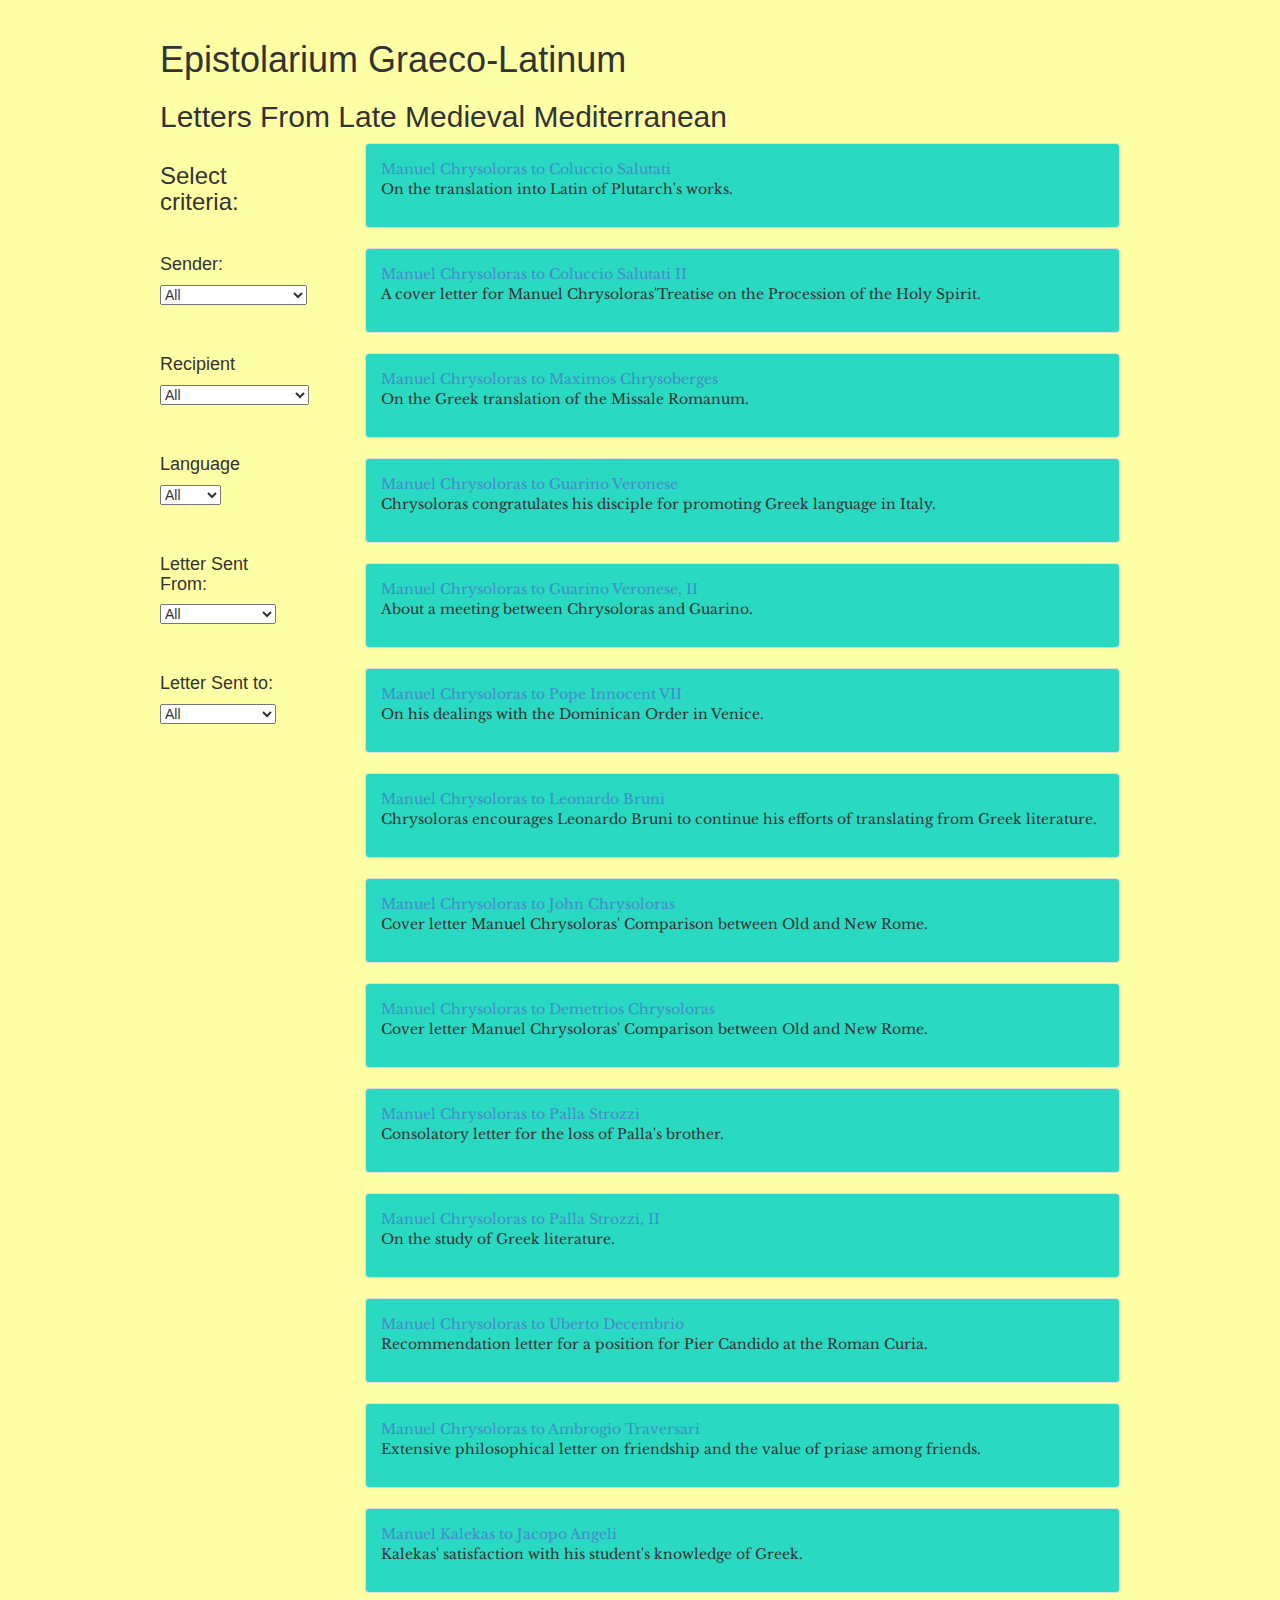
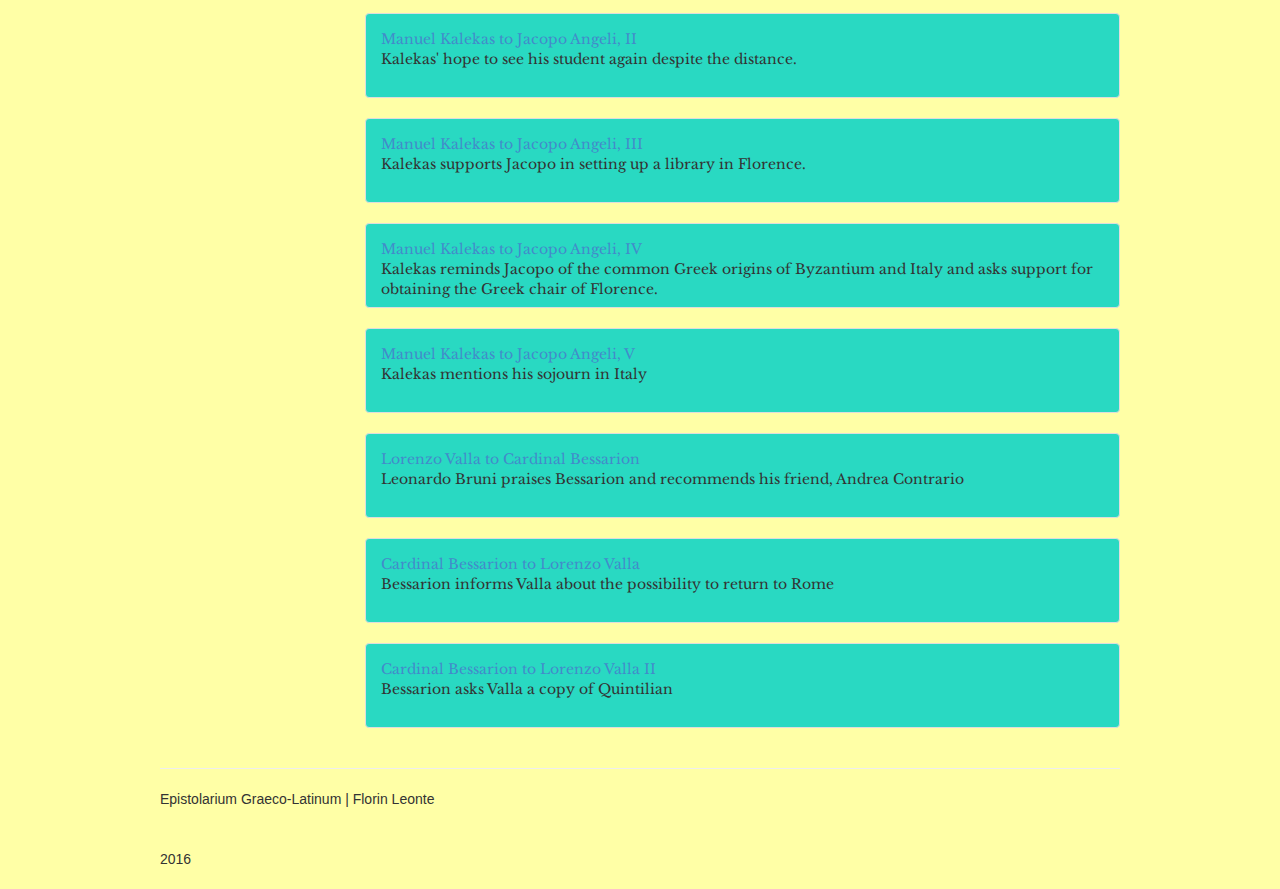
<file: index.html>
<!doctype html>
<html lang="en" ng-app="phonecatApp">
<head>
  <meta charset="utf-8">
  <title>Epistolarium Graeco_latinum</title>
  <link rel="stylesheet" href="bower_components/bootstrap/dist/css/bootstrap.css">
  <link rel="stylesheet" href="css/app.css">
  <script src="bower_components/angular/angular.js"></script>
  <script src="bower_components/angular-route/angular-route.js"></script>
  <script src="js/app.js"></script>
  <script src="js/controllers.js"></script>
</head>
<body>

  <div ng-view></div>

</body>
</html>
</file>
<file: css/app.css>
/* app css stylesheet */
/* app css colors: #2F2933 ; #01A2A6 ; #29D9C2 ; #BDF271 ; #FFFFA6 */

@import url(https://fonts.googleapis.com/css?family=Libre+Baskerville);
@import url(https://fonts.googleapis.com/css?family=Lato);

body {
  padding-top: 20px;
  background-color: #FFFFA6;
  
}

.phones {
  list-style: none;

}

.phones li {
  clear: both;
  height: 85px;
  padding: 15px;
  background-color: #29D9C2;
  font-family: 'Libre Baskerville', serif;
}

/** Detail View **/
.letter {
  width: 650px;
  margin-right: 25px;
  margin-bottom: 25px;
  border: 1px solid #01A2A6;
  padding: 15px;
  font-family: 'Lato', sans-serif;
}

img.phone {
  float: left;
  border: 1px solid black;
  margin-right: 3em;
  margin-bottom: 2em;
  background-color: white;
  padding: 2em;
  height: 400px;
  width: 400px;
}

ul.phone-thumbs {
  margin: 0;
  list-style: none;
}

ul.phone-thumbs li {
  display: inline-block;
  margin: 1em;
  background-color: white;
}

ul.phone-thumbs img {
  height: 100px;
  width: 100px;
  padding: 1em;
}

ul.specs {
  clear: both;
  margin: 0;
  padding: 0;
  list-style: none;
}

ul.specs > li{
  display: inline-block;
  width: 300px;
  vertical-align: top;
  margin-bottom: 5px;
  border: 1px solid #01A2A6;
  padding: 15px;
  background-color: #BDF271;
  font-family: 'Lato', sans-serif;
}

ul.specs > li > span{
  font-weight: bold;
  font-size: 1.5em;
  color: #01A2A6;
}

ul.specs dt {
  font-weight: bold;
}

.detail {
    margin-right: 160px;
    margin-left: 160px;
    
}
</file>
